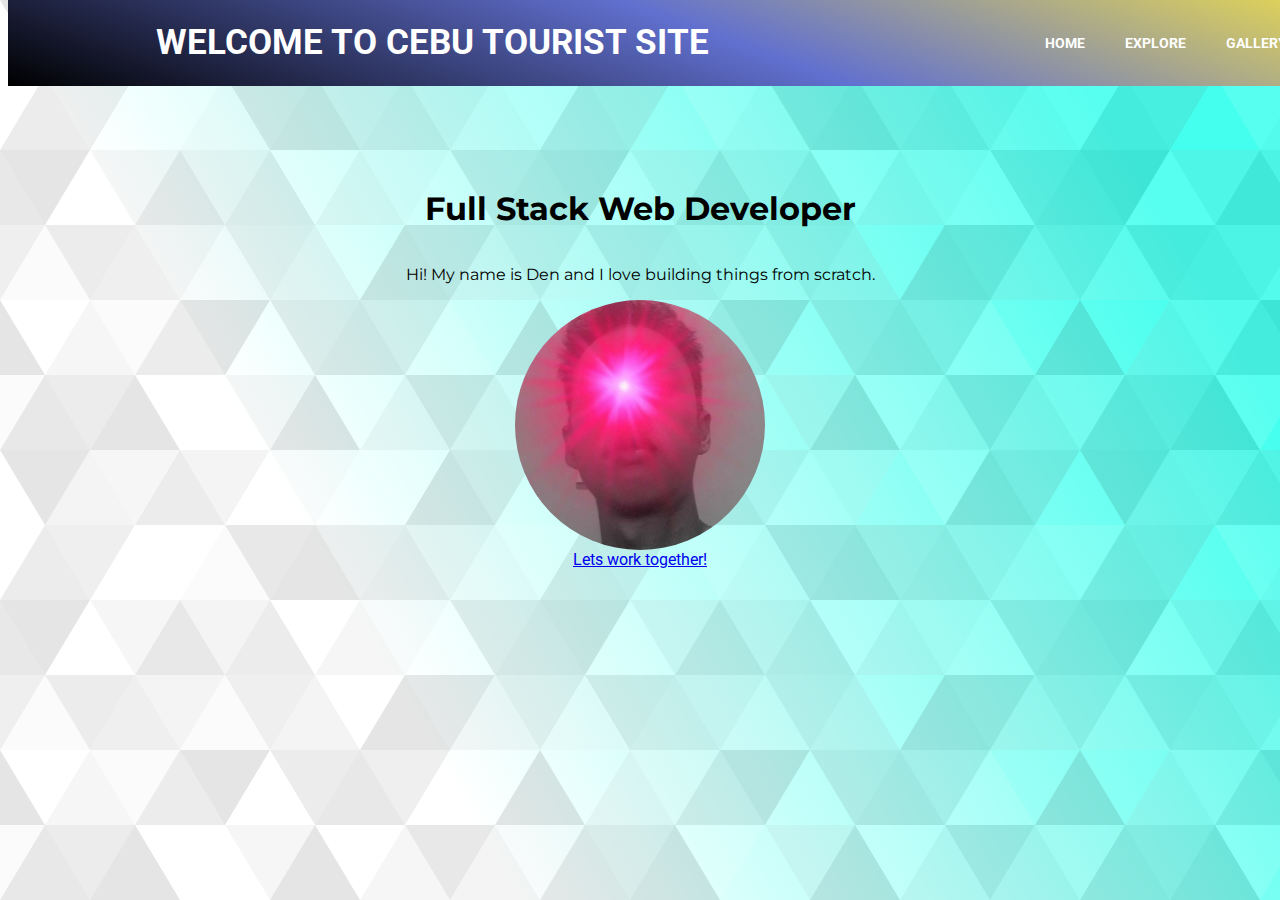
<file: profile.html>
<!DOCTYPE html>
<html>
<head>
	<meta charset="utf-8">
	<meta name="viewport" content="width=device-width, initial-scale=1">
	<title>Den O. | Web Developer Portfolio</title>

	<!-- Google Fonts -->
	<link rel="preconnect" href="https://fonts.googleapis.com">
	<link rel="preconnect" href="https://fonts.gstatic.com" crossorigin>
	<link href="https://fonts.googleapis.com/css2?family=Montserrat:wght@600&family=Roboto&display=swap" rel="stylesheet">

	<!-- Bootstrap CSS -->
	<link href="https://cdn.jsdelivr.net/npm/bootstrap@5.0.2/dist/css/bootstrap.min.css" rel="stylesheet" integrity="sha384-EVSTQN3/azprG1Anm3QDgpJLIm9Nao0Yz1ztcQTwFspd3yD65VohhpuuCOmLASjC" crossorigin="anonymous">

	<!-- external css -->
	<link rel="stylesheet" type="text/css" href="css/styles.css">

</head>
<body>
	<div id="navbar">
		<a href="" id="logo">Welcome To Cebu Tourist Site</a>
		<div id="navbar-right">
		  <a href ="index.html">Home</a>
		  <a href ="Project.html">Explore</a>
		  <a href ="Gallery2.html">Gallery</a>
		  <a href ="profile.html">About Me</a>
		</div>
	  </div>
		<!-- This is a comment. You will not see this on our web page. Ctrl + / -->
		<!-- div creates a wrapper for our layout -->
		<!-- class is an attribute to name our div -->

	<div class="container-fluid">
		<!-- id is an attribute to name a tag uniquely -->
		<!-- img-fluid don't allow img to overflow, mt-5 margin top -->
		<section class="text-center img-fluid mt-5" id="landing">
			<h1>Full Stack Web Developer</h1>
			<p>Hi! My name is Den and I love building things from scratch.</p>
			<img src="images/den.jpg" id="profile">
			<!-- to add framework button class="btn btn-success btn-lg - size mt-3" -->
			<a href="mailto:dengabriel02@gmail.com" class="btn btn-success btn-lg mt-3">Lets work together!</a>
		</section>

	</div>
	<!-- gwapo -->
	<!-- Bootstrap bundle -->
	<script src="https://cdn.jsdelivr.net/npm/bootstrap@5.0.2/dist/js/bootstrap.bundle.min.js" integrity="sha384-MrcW6ZMFYlzcLA8Nl+NtUVF0sA7MsXsP1UyJoMp4YLEuNSfAP+JcXn/tWtIaxVXM" crossorigin="anonymous"></script>

</body>
</html>
</file>
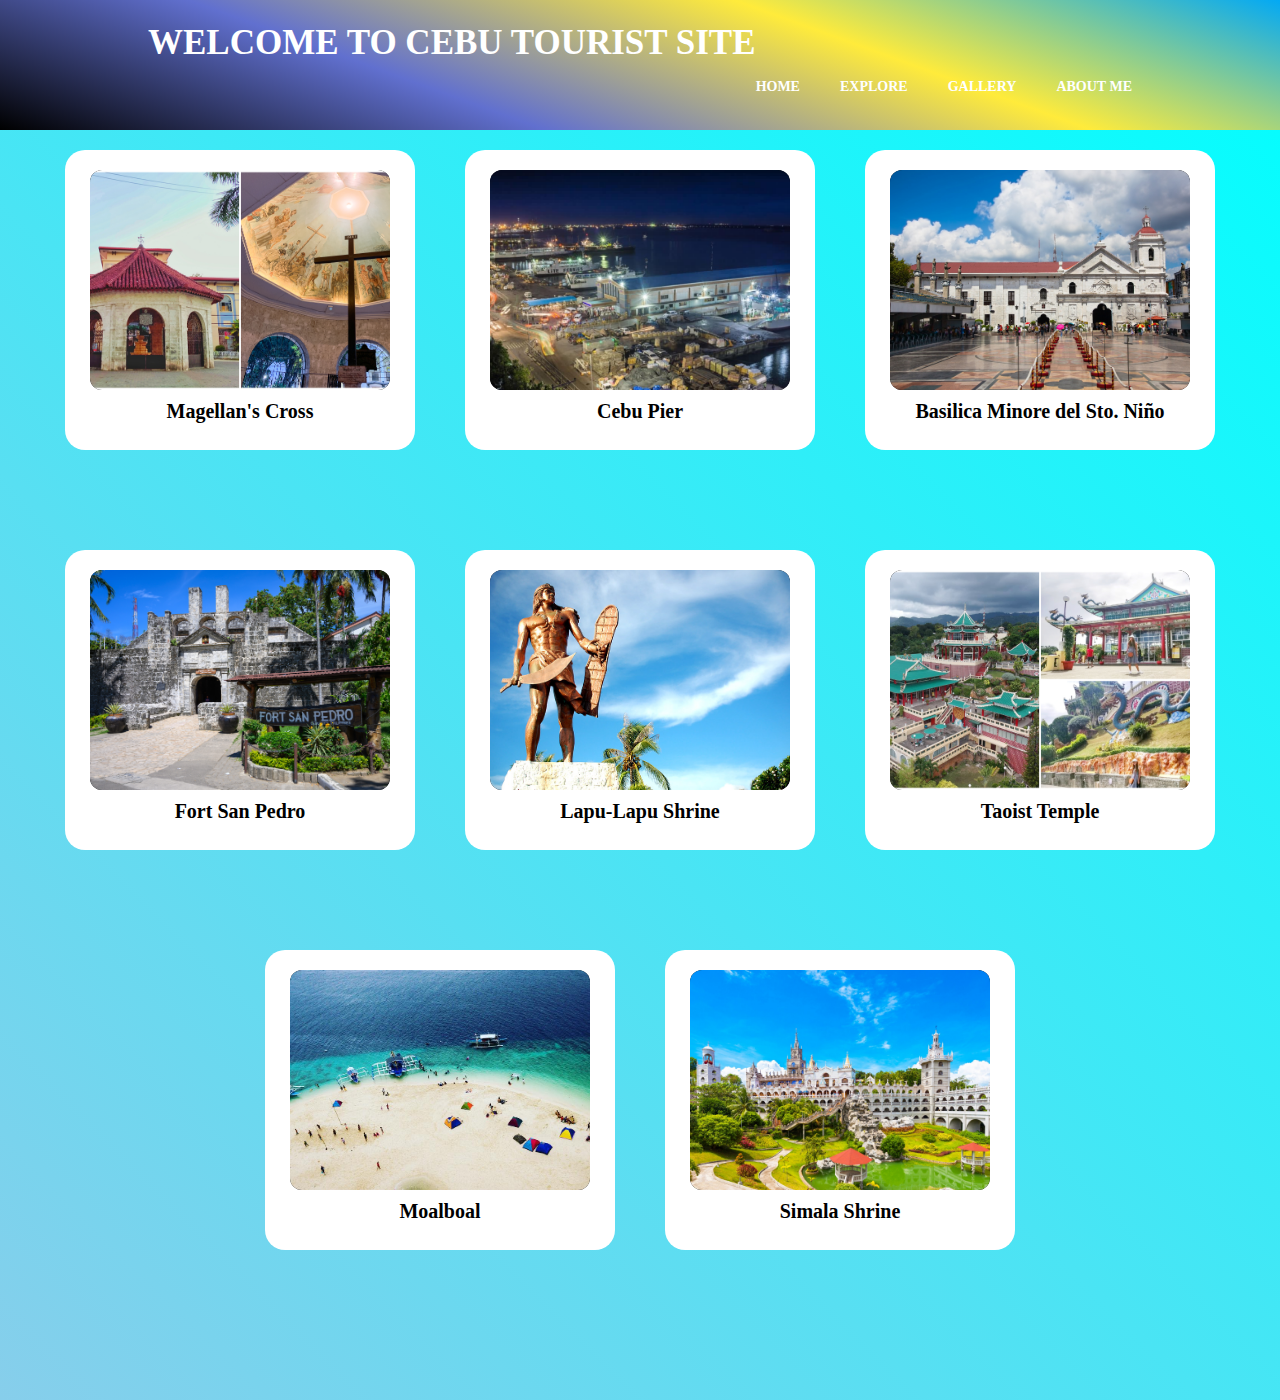
<file: Project.html>
<!DOCTYPE html>
<html lang="en">
<head>
    <meta charset="UTF-8">
    <meta name="viewport" content="width=device-width, initial-scale=1.0">
    <link rel="stylesheet" href="css/style.css">
    <title>Cebu Tourist Spots</title>
    
</head>
<body>
    <div id="navbar">
        <a href="" id="logo">Welcome To Cebu Tourist Site</a>
        <div id="navbar-right">
          <a href ="index.html">Home</a>
          <a href ="Project.html">Explore</a>
          <a href ="Gallery2.html">Gallery</a>
          <a href ="profile.html">About Me</a>
        </div>
      </div>
    <div class="container">
        <div class="card" style="--clr: #009688;">
            <div class="imgBox">
                <img src="img/magellan.jpg">
            </div>
            <div class="content">
                <h2>Magellan's Cross</h2>
                <p>Located in the heart of Cebu City, the Magellan's Cross is a 
                    historical landmark commemorating the arrival of Ferdinand 
                    Magellan in the Philippines in 1521.</p>
                <a href="">Read More</a>
            </div>
        </div>
        <div class="card" style="--clr: #ff3e7f;">
            <div class="imgBox">
                <img src="img/pier.jpg">
            </div>
            <div class="content">
                <h2>Cebu Pier</h2>
                <p>The Cebu Pier is a popular tourist spot in Cebu City, offering panoramic views of the city 
                    and its surrounding islands. It also serves as a venue 
                    for various events and activities.</p>
                <a href="">Read More</a>
            </div>
        </div>
        <div class="card" style="--clr: #03a9f4;">
            <div class="imgBox">
                <img src="img/sto.jpg">
            </div>
            <div class="content">
                <h2>Basilica Minore del Sto. Niño</h2>
                <p>The Sto. Niño de Cebú is a revered Catholic religious icon, 
                    a statue of the child Jesus, enshrined in Cebu, Philippines, 
                    with a rich history dating back to the 16th century.</p>
                    <a href="">Read More</a>   
            </div>
        </div>
        <div class="card" style="--clr: #009688;">
            <div class="imgBox">
                <img src="img/fort.jpg">
            </div>
            <div class="content">
                <h2>Fort San Pedro</h2>
                <p>A historical military defense structure in Cebu City, Fort San Pedro was built by the Spanish in 1565. 
                    It now serves as a museum showcasing Cebu's history.</p>
                <a href="">Read More</a>   
            </div>
        </div>
        <div class="card" style="--clr: #009688;">
            <div class="imgBox">
                <img src="img/lapu.jpg">
            </div>
            <div class="content">
                <h2>Lapu-Lapu Shrine</h2>
                <p>This shrine in Punta Engaño, Lapu-Lapu City, honors the Filipino hero Lapu-Lapu, 
                    who defeated Magellan in the Battle of Mactan. 
                    The monument is a symbol of Filipino resistance to foreign rule.</p>
                <a href="">Read More</a>   
            </div>
        </div>
        <div class="card" style="--clr: #009688;">
            <div class="imgBox">
                <img src="img/tao.jpg">
            </div>
            <div class="content">
                <h2>Taoist Temple</h2>
                <p>Situated in Beverly Hills Subdivision in Cebu City, 
                    the Taoist Temple is a picturesque and peaceful place of worship for the Chinese community. 
                    It offers panoramic views of the city.</p>
                <a href="">Read More</a>   
            </div>
        </div>
        <div class="card" style="--clr: #009688;">
            <div class="imgBox">
                <img src="img/moal.jpg">
            </div>
            <div class="content">
                <h2>Moalboal</h2>
                <p>Famous for its sardine run and vibrant coral reefs, Moalboal is a diving and snorkeling paradise. 
                    Pescador Island is a popular diving spot in the area.</p>
                <a href="">Read More</a>   
            </div>
        </div>
        <div class="card" style="--clr: #009688;">
            <div class="imgBox">
                <img src="img/simala.jpg">
            </div>
            <div class="content">
                <h2>Simala Shrine</h2>
                <p>A popular pilgrimage site in Sibonga, known for its miraculous events and beautiful architecture.</p>
                <a href="">Read More</a>   
            </div>
        </div>
    </div>
</body> 
</html>
</file>
<file: css/styles.css>
/*ctlr + / for comment*/
/*

	Syntax for Css
	selector{
		property:  value;
	}

*/
* {
	font-family: "Roboto", sans-serif;
}
#navbar {
	overflow: hidden;
   background: linear-gradient(20deg, #000, #6170cf, #ffeb3b, #03a9f4);
   background-size: 150%;
   backdrop-filter: blur(50px);
	padding: 1.3rem 10%;
	transition: 0.4s;
	position: fixed;
	width: 100%;
	top: 0;
	z-index: 99;
	text-align: left;
}
   
  #navbar a {
	float: left;
	color: #fff;
	text-align: center;
	padding: 12px 20px;
	text-decoration: none;
	font-size: 14px; 
	text-transform: uppercase;
	font-weight: bold;
	line-height: 20px;
	border-radius: 4px;
  }
   
  #navbar #logo {
	font-size: 35px;
	font-weight: bold;
	transition: 0.4s;
  }
   
  #navbar a:hover {
	background-color: dodgerblue;
	border-bottom: 3px solid white;
  }
   
  #navbar-right {
	float: right;
  }
h1, p{
	font-family: "Montserrat", sans-serif;
}

#profile{
	height: 250px;
	width: 250px;
	/*border-radius set to 50% make image circular*/
	border-radius: 50%; 
}

body {
	background-color: #ffffff;
	background-image: url("data:image/svg+xml,%3Csvg xmlns='http://www.w3.org/2000/svg' width='100%25'%3E%3Cdefs%3E%3ClinearGradient id='a' gradientUnits='userSpaceOnUse' x1='0' x2='0' y1='0' y2='100%25' gradientTransform='rotate(240)'%3E%3Cstop offset='0' stop-color='%23ffffff'/%3E%3Cstop offset='1' stop-color='%234FE'/%3E%3C/linearGradient%3E%3Cpattern patternUnits='userSpaceOnUse' id='b' width='540' height='450' x='0' y='0' viewBox='0 0 1080 900'%3E%3Cg fill-opacity='0.1'%3E%3Cpolygon fill='%23444' points='90 150 0 300 180 300'/%3E%3Cpolygon points='90 150 180 0 0 0'/%3E%3Cpolygon fill='%23AAA' points='270 150 360 0 180 0'/%3E%3Cpolygon fill='%23DDD' points='450 150 360 300 540 300'/%3E%3Cpolygon fill='%23999' points='450 150 540 0 360 0'/%3E%3Cpolygon points='630 150 540 300 720 300'/%3E%3Cpolygon fill='%23DDD' points='630 150 720 0 540 0'/%3E%3Cpolygon fill='%23444' points='810 150 720 300 900 300'/%3E%3Cpolygon fill='%23FFF' points='810 150 900 0 720 0'/%3E%3Cpolygon fill='%23DDD' points='990 150 900 300 1080 300'/%3E%3Cpolygon fill='%23444' points='990 150 1080 0 900 0'/%3E%3Cpolygon fill='%23DDD' points='90 450 0 600 180 600'/%3E%3Cpolygon points='90 450 180 300 0 300'/%3E%3Cpolygon fill='%23666' points='270 450 180 600 360 600'/%3E%3Cpolygon fill='%23AAA' points='270 450 360 300 180 300'/%3E%3Cpolygon fill='%23DDD' points='450 450 360 600 540 600'/%3E%3Cpolygon fill='%23999' points='450 450 540 300 360 300'/%3E%3Cpolygon fill='%23999' points='630 450 540 600 720 600'/%3E%3Cpolygon fill='%23FFF' points='630 450 720 300 540 300'/%3E%3Cpolygon points='810 450 720 600 900 600'/%3E%3Cpolygon fill='%23DDD' points='810 450 900 300 720 300'/%3E%3Cpolygon fill='%23AAA' points='990 450 900 600 1080 600'/%3E%3Cpolygon fill='%23444' points='990 450 1080 300 900 300'/%3E%3Cpolygon fill='%23222' points='90 750 0 900 180 900'/%3E%3Cpolygon points='270 750 180 900 360 900'/%3E%3Cpolygon fill='%23DDD' points='270 750 360 600 180 600'/%3E%3Cpolygon points='450 750 540 600 360 600'/%3E%3Cpolygon points='630 750 540 900 720 900'/%3E%3Cpolygon fill='%23444' points='630 750 720 600 540 600'/%3E%3Cpolygon fill='%23AAA' points='810 750 720 900 900 900'/%3E%3Cpolygon fill='%23666' points='810 750 900 600 720 600'/%3E%3Cpolygon fill='%23999' points='990 750 900 900 1080 900'/%3E%3Cpolygon fill='%23999' points='180 0 90 150 270 150'/%3E%3Cpolygon fill='%23444' points='360 0 270 150 450 150'/%3E%3Cpolygon fill='%23FFF' points='540 0 450 150 630 150'/%3E%3Cpolygon points='900 0 810 150 990 150'/%3E%3Cpolygon fill='%23222' points='0 300 -90 450 90 450'/%3E%3Cpolygon fill='%23FFF' points='0 300 90 150 -90 150'/%3E%3Cpolygon fill='%23FFF' points='180 300 90 450 270 450'/%3E%3Cpolygon fill='%23666' points='180 300 270 150 90 150'/%3E%3Cpolygon fill='%23222' points='360 300 270 450 450 450'/%3E%3Cpolygon fill='%23FFF' points='360 300 450 150 270 150'/%3E%3Cpolygon fill='%23444' points='540 300 450 450 630 450'/%3E%3Cpolygon fill='%23222' points='540 300 630 150 450 150'/%3E%3Cpolygon fill='%23AAA' points='720 300 630 450 810 450'/%3E%3Cpolygon fill='%23666' points='720 300 810 150 630 150'/%3E%3Cpolygon fill='%23FFF' points='900 300 810 450 990 450'/%3E%3Cpolygon fill='%23999' points='900 300 990 150 810 150'/%3E%3Cpolygon points='0 600 -90 750 90 750'/%3E%3Cpolygon fill='%23666' points='0 600 90 450 -90 450'/%3E%3Cpolygon fill='%23AAA' points='180 600 90 750 270 750'/%3E%3Cpolygon fill='%23444' points='180 600 270 450 90 450'/%3E%3Cpolygon fill='%23444' points='360 600 270 750 450 750'/%3E%3Cpolygon fill='%23999' points='360 600 450 450 270 450'/%3E%3Cpolygon fill='%23666' points='540 600 630 450 450 450'/%3E%3Cpolygon fill='%23222' points='720 600 630 750 810 750'/%3E%3Cpolygon fill='%23FFF' points='900 600 810 750 990 750'/%3E%3Cpolygon fill='%23222' points='900 600 990 450 810 450'/%3E%3Cpolygon fill='%23DDD' points='0 900 90 750 -90 750'/%3E%3Cpolygon fill='%23444' points='180 900 270 750 90 750'/%3E%3Cpolygon fill='%23FFF' points='360 900 450 750 270 750'/%3E%3Cpolygon fill='%23AAA' points='540 900 630 750 450 750'/%3E%3Cpolygon fill='%23FFF' points='720 900 810 750 630 750'/%3E%3Cpolygon fill='%23222' points='900 900 990 750 810 750'/%3E%3Cpolygon fill='%23222' points='1080 300 990 450 1170 450'/%3E%3Cpolygon fill='%23FFF' points='1080 300 1170 150 990 150'/%3E%3Cpolygon points='1080 600 990 750 1170 750'/%3E%3Cpolygon fill='%23666' points='1080 600 1170 450 990 450'/%3E%3Cpolygon fill='%23DDD' points='1080 900 1170 750 990 750'/%3E%3C/g%3E%3C/pattern%3E%3C/defs%3E%3Crect x='0' y='0' fill='url(%23a)' width='100%25' height='100%25'/%3E%3Crect x='0' y='0' fill='url(%23b)' width='100%25' height='100%25'/%3E%3C/svg%3E");
	background-attachment: fixed;
	background-size: cover;
}
#landing {

	height: 80vh; 
	display: flex;
	flex-direction: column;
	justify-content: center;
	align-items: center;
}
</file>
<file: css/style.css>
*{
    margin: 0;
    padding: 0;
    box-sizing: border-box;
    font-family: 'Times New Roman', Times, serif;
}
#navbar{
    overflow: hidden;
    background: linear-gradient(20deg, #000, #6170cf, #ffeb3b, #03a9f4);
    background-size: 100%;
    backdrop-filter: blur(50px);
    padding: 1.3rem 10%;
    transition: 0.4s;
    position: fixed;
    width: 100%;
    top: 0;
    z-index: 99;
    text-align: left;
}
   
  #navbar a{
    float: left;
    color: #fff;
    text-align: center;
    padding: 12px 20px;
    text-decoration: none;
    font-size: 14px; 
    text-transform: uppercase;
    font-weight: bold;
    line-height: 20px;
    border-radius: 4px;
}
 
  #navbar #logo{
    font-size: 35px;
    font-weight: bold;
    transition: 0.4s;
}
   
#navbar a:hover{
    background-color: dodgerblue;
    border-bottom: 3px solid white;
}
   
#navbar-right{
    float: right;
}

.title{
    position: absolute;
    top: 0;
    left: 50%;
    align-items: center;
    transform: translateX(-50%);
    padding: 100px;
    font-size: 40px;
}

body{
    display: flex;
    justify-content: center;
    align-items: center;
    min-height: 100vh;
    background: linear-gradient(45deg, skyblue, cyan);

}

.container{
    position: relative;
    display: flex;
    justify-content: center;
    align-items: center;
    flex-wrap: wrap;
    gap: 100px 50px;
    padding: 150px 50px;
}

.container .card{
    display: flex;
    justify-content: center;
    align-items: flex-start;
    position: relative;
    width: 350px;
    height: 300px;
    background:  white;
    border-radius: 20px;
    box-shadow: 0 35px 80px rgba(red, green, blue, alpha) ;    
}

.container .card:hover{
    height: 350px;
    transition: 0.5s;
}

.container .card .imgBox{
    position: absolute;
    height: 220px;
    width: 300px;
    top: 20px;
    border-radius: 12px;
    background: black;
    overflow: hidden;
}

.container .card:hover .imgBox{
    top: -100px;
    scale: 0.75;
    box-shadow: 0 15px 45px rgba(0, 0, 0, 0.15);
    transition: 0.5s;
}

.container .card .imgBox img{
    position: absolute;
    top: 0;
    left: 0;
    width: 100%;
    height: 100%;
    object-fit: cover;
}

.container .card .content{
    position: absolute;
    width: 100%;
    padding: 0 30px;
    top: 250px;
    height: 30px;
    overflow: hidden;
    text-align: center;
    transition: 0.5s;
}

.container .card:hover .content{
    top: 150px;
    height: 200px;
}

.container .card .content a{
    position: relative;
    top: 15px;
    padding: 12px 25px;
    display: inline-block;
    text-decoration: none;
    background: cyan;
}

.container .card .content h2{
    position: relative;
    font-size: 20px;
    padding-bottom: 10px;
}
</file>
